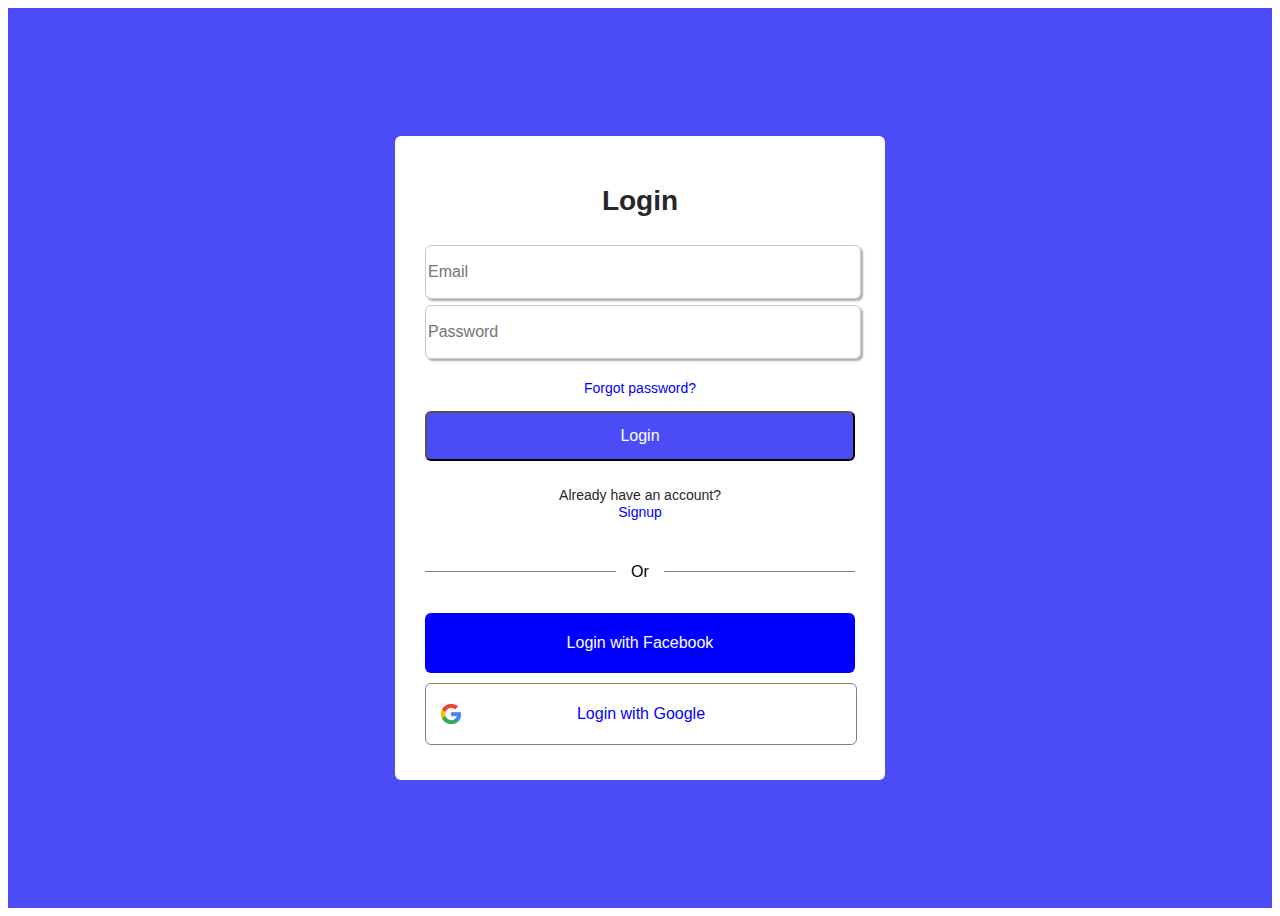
<file: login.html>
<!DOCTYPE html>
<html lang="en">
<head>
    <meta charset="UTF-8">
    <meta name="viewport" content="width=device-width, initial-scale=1.0">
    <title>Document</title>
    <link rel="preconnect" href="https://fonts.googleapis.com">
    <link rel="preconnect" href="https://fonts.gstatic.com" crossorigin>
    <link href="https://fonts.googleapis.com/css2?family=Playfair+Display:wght@600&family=Roboto:wght@300&display=swap" rel="stylesheet">
    <link rel="stylesheet" href="https://maxst.icons8.com/vue-static/landings/line-awesome/line-awesome/1.3.0/css/line-awesome.min.css">    
    <link rel="stylesheet" href="./assets/css/style.css">
</head>
<body>
    <section id="login">
        <div class="container forms">
            <div class="form login">
                <div class="form-content">
                    <h1>Login</h1>
                    <form action="#">
                        <div class="field input-field">
                            <input type="email" placeholder="Email" class="input">
                        </div>
                        <div class="field input-field">
                            <input type="password" placeholder="Password" class="password">
                            <i class="las la-eye-slash eye-icon"></i>
                        </div>
                        <div class="form-link">
                            <a href="#" class="forgot-password">Forgot password?</a>
                        </div>
                        <div class="field button-field">
                            <button>Login</button>
                        </div>
                       <div class="form-link">
                        <span>Already have an account? <a href="#" class="link signup-link">Signup</a></span>
                    </div>
                    </form>
                    
                </div>
                <div class="line"></div>
                
                <div class="media-options">
                    <a href="#" class="field facebook">
                        <i class="lab la-facebook"></i>
                        <span>Login with Facebook</span>
                    </a>
                </div>
                <div class="media-options">
                    <a href="#" class="field google">
                       <img src="[data-uri]" class="google-img" alt="">
                        <span>Login with Google</span>
                    </a>
                </div>
            </div>
        </div>
    </section>
    <script src="./assets/js/login.js"></script>
</body>
</html>
</file>
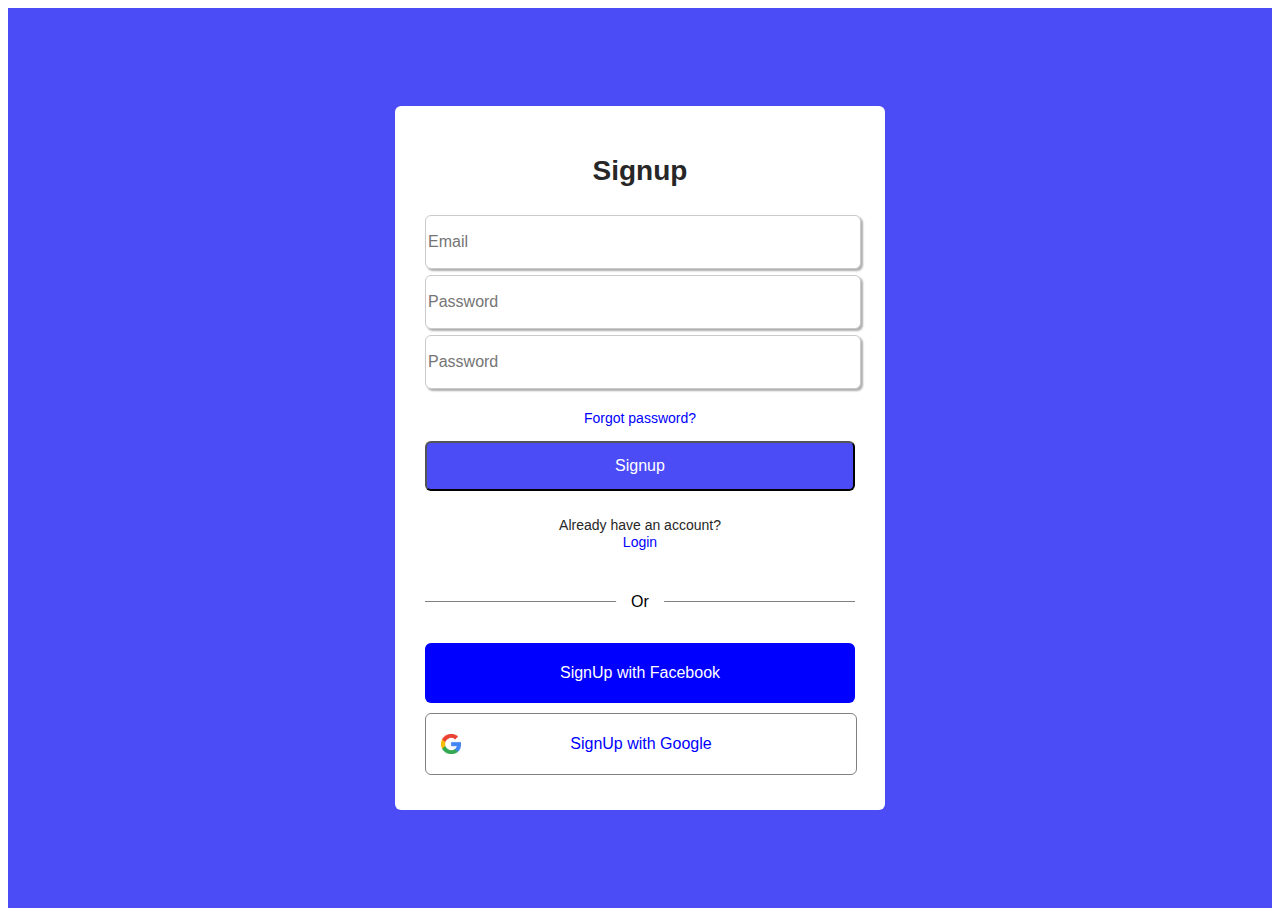
<file: signup.html>
<!DOCTYPE html>
<html lang="en">

<head>
    <meta charset="UTF-8">
    <meta name="viewport" content="width=device-width, initial-scale=1.0">
    <title>Document</title>
    <link rel="preconnect" href="https://fonts.googleapis.com">
    <link rel="preconnect" href="https://fonts.gstatic.com" crossorigin>
    <link href="https://fonts.googleapis.com/css2?family=Playfair+Display:wght@600&family=Roboto:wght@300&display=swap"
        rel="stylesheet">
    <link rel="stylesheet" href="./assets/css/style.css">
</head>

<body>
    <section id="login">
        <div class="container forms">
            <div class="form signup">
                <div class="form-content">
                    <h1>Signup</h1>
                    <form action="#">
                        <div class="field input-field">
                            <input type="email" placeholder="Email" class="input">
                        </div>
                        <div class="field input-field">
                            <input type="password" placeholder="Password" class="password">
                            <i class="las la-eye-slash eye-icon"></i>
                        </div>
                        <div class="field input-field">
                            <input type="password" placeholder="Password" class="password">
                            <i class="las la-eye-slash eye-icon"></i>
                        </div>
                        <div class="form-link">
                            <a href="#" class="forgot-password">Forgot password?</a>
                        </div>
                        <div class="field button-field">
                            <button>Signup</button>
                        </div>
                        <div class="form-link">
                            <span>Already have an account? <a href="#" class="link login-link">Login</a></span>
                        </div>
                    </form>
                </div>
                <div class="line"></div>

                <div class="media-options">
                    <a href="#" class="field facebook">
                        <i class="lab la-facebook"></i>
                        <span>SignUp with Facebook</span>
                    </a>
                </div>
                <div class="media-options">
                    <a href="#" class="field google">
                        <img src="[data-uri]"
                            class="google-img" alt="">
                        <span>SignUp with Google</span>
                    </a>
                </div>
            </div>
        </div>
    </section>
    <script src="./assets/js/login.js"></script>
</body>
</html>
</file>
<file: assets/css/style.css>
.mt-6 {
  margin-top: 4.5em;
}

.mt-7 {
  margin-top: 5.5em;
}

.mt-8 {
  margin-top: 6.5em;
}

.mt-9 {
  margin-top: 7.5em;
}

.mt-10 {
  margin-top: 20em;
}

#entry {
  width: 100%;
  background-image: url(https://s.psecn.photoshelter.com/ps-inc/website/graphics/1_hero_image-bg.jpg);
  background-position: center;
  background-size: cover;
}
#entry .var {
  width: 100%;
  display: flex;
  justify-content: space-around;
}
#entry a {
  font-size: 22px;
}
#entry a:hover {
  text-decoration-line: underline;
}
#entry .btn {
  padding: 2px 20px;
  border: 2px solid white;
  border-radius: 30px;
  font-size: 20px;
  color: white;
}
#entry .btn:hover {
  color: black;
  background-color: white;
}
#entry .entry-text {
  padding: 300px 0;
}
#entry .entry-text h1 {
  font-size: 50px;
}

#PhotoShelter-Solutions .brend-text {
  padding: 20px;
}
#PhotoShelter-Solutions .brend-text .btn {
  border: 1px solid rgb(1, 209, 191);
  background-color: rgb(1, 209, 191);
  padding: 10px 20px;
  border-radius: 30px;
}
#PhotoShelter-Solutions .brend-text .btn:hover {
  background-color: white;
}
#PhotoShelter-Solutions .icon-img {
  padding: 80px 0;
}
#PhotoShelter-Solutions .forbrend {
  padding: 60px 0;
}
#PhotoShelter-Solutions .img-photoshelter {
  width: 500px;
}
#PhotoShelter-Solutions .forfotoqraf {
  padding: 60px 0;
}
#PhotoShelter-Solutions .fotoqraf-text {
  padding: 20px;
}
#PhotoShelter-Solutions .fotoqraf-text .btn {
  border: 2px solid rgb(255, 201, 83);
  background-color: rgb(255, 201, 83);
  padding: 10px 20px;
  border-radius: 30px;
}
#PhotoShelter-Solutions .fotoqraf-text .btn:hover {
  background-color: white;
}

#promise {
  width: 100%;
  background-image: url(https://s.psecn.photoshelter.com/ps-inc/website/graphics/3_Our-Promises-To-You_BACKGROUND_1X.png);
  background-size: cover;
}
#promise h1 {
  padding: 20px 0;
}
#promise .promise-imgs {
  position: relative;
  bottom: 100px;
}
#promise .promise-text {
  font-size: 20px;
}
#promise .promise-text h4 {
  padding: 40px 0;
}

#creatives .video-text h1 {
  padding: 80px 0;
  font-size: 60px;
}
#creatives .Loved-by-Creatives .data-card {
  padding: 0px 0px;
  margin-left: 30px;
  position: relative;
}
#creatives .Loved-by-Creatives .data-card-text {
  background-color: black;
  opacity: 0.5;
  position: absolute;
  bottom: 30px;
  padding: 25px;
}
#creatives .Loved-by-Creatives .data-card-text h3 {
  color: rgb(255, 201, 83);
}

#index-end {
  background-color: rgb(45, 45, 45);
}
#index-end .end-center ul li {
  list-style: none;
}
#index-end .end-center ul li a {
  font-size: 20px;
  text-decoration: none;
}

#About-header {
  width: 100%;
  background-image: linear-gradient(to left, rgba(0, 0, 0, 0.5), rgba(0, 0, 0, 0.35)), url("http://psincprod.wpengine.com/wp-content/uploads/2021/10/ps-inc-homepage-hero-image-1-scaled.jpg");
  background-position: center;
  background-size: cover;
}
#About-header .about-header-text {
  padding: 300px 0;
}
#About-header .about-collapse {
  flex-grow: 0 !important;
}
#About-header .about-collapse a {
  font-size: 20px;
}
#About-header .about-collapse a:hover {
  text-decoration-line: underline;
}

#About-main .about-main-text p {
  font-size: 17px;
}
#About-main .about-main-text .btn {
  background-color: rgb(10, 113, 178);
  color: white;
  padding: 7px 10px;
  border: 2px solid rgb(10, 113, 178);
  border-radius: 50px;
}
#About-main .about-main-text .btn:hover {
  background-color: white;
  color: rgb(10, 113, 178);
}
#About-main .our-values {
  width: 100%;
  background-image: url("http://psincprod.wpengine.com/wp-content/uploads/2021/10/our-values-background-1.png");
  background-position: center;
  background-size: cover;
}
#About-main .our-values .our-values-text {
  padding: 200px 0;
}
#About-main .img-about {
  width: 550px;
}

#Careers-header {
  width: 100%;
  background-image: linear-gradient(to left, rgba(0, 0, 0, 0.5), rgba(0, 0, 0, 0.35)), url("http://devenvcompany.wpengine.com/wp-content/uploads/2021/10/join-our-team-hero-image-scaled.jpg");
  background-position: center;
  background-size: cover;
}
#Careers-header .careers-header-text {
  padding: 300px 0;
}
#Careers-header .careers-collapse {
  flex-grow: 0 !important;
}
#Careers-header .careers-collapse a {
  font-size: 20px;
}
#Careers-header .careers-collapse a:hover {
  text-decoration-line: underline;
}

#careers-benefit .careers-main {
  width: 100%;
  background-image: url("http://psincprod.wpengine.com/wp-content/uploads/2021/10/perks-background.png");
  background-repeat: no-repeat;
  background-size: cover;
  background-position: center;
}
#careers-benefit .careers-main .careers-main-text {
  padding: 50px 0;
}
#careers-benefit .careers-main .careers-main-text h2 {
  color: rgb(255, 201, 83);
}
#careers-benefit .careers-main .careers-main-img img {
  width: 320px;
}

#inclusivity .inclusivity-text {
  width: 60%;
  margin-left: 20%;
}

#team-header {
  width: 100%;
  height: 800px;
  background-image: linear-gradient(to left, rgba(0, 0, 0, 0.5), rgba(0, 0, 0, 0.35)), url("http://psincprod.wpengine.com/wp-content/uploads/2021/10/team-hero-scaled.jpg");
  background-position: center;
  background-size: cover;
}
#team-header .team-collapse {
  flex-grow: 0 !important;
}
#team-header .team-collapse a {
  font-size: 20px;
}
#team-header .team-collapse a:hover {
  text-decoration-line: underline;
}

#team-main .team-main-text {
  width: 80%;
  margin-left: 10%;
}
#team-main .team-main-text p {
  font-size: 20px;
}
#team-main .team-main-img {
  margin-left: 40px;
  width: 260px;
}
#team-main .founders-end {
  width: 100%;
  height: 300px;
  background-image: linear-gradient(to left, rgba(0, 0, 0, 0.5), rgba(0, 0, 0, 0.15)), url("http://psincprod.wpengine.com/wp-content/uploads/2021/10/join.png");
}
#team-main .founders-end .founders-end-text {
  padding: 70px 200px;
}
#team-main .founders-end .founders-end-text .btn {
  padding: 10px 10px;
  border: 2px solid white;
  border-radius: 50px;
}

#photographer-header {
  width: 100%;
  background-image: linear-gradient(to left, rgba(0, 0, 0, 0.5), rgba(0, 0, 0, 0.1)), url(https://www.photoshelter.com/img-get2/I0000QcGjszrks0E/sec=wd0sd0oe0lwe0ms1000ed20230613OCJkt3XU10kIVmD/fill=1240x827);
  background-position: bottom;
  background-size: cover;
}
#photographer-header .photographer-header-text {
  width: 400px;
  padding: 300px 0;
}
#photographer-header .photographer-header-text h1 {
  font-size: 40px;
}
#photographer-header .photographer-header-text .btn {
  padding: 10px 30px;
  background-color: rgb(255, 201, 83);
  border: 2px solid rgb(255, 201, 83);
  border-radius: 50px;
  color: black;
}

#uk {
  width: 100%;
  padding: 100px 0;
  background-image: url(https://s.psecn.photoshelter.com/ps-mkt/img/core/photoshelter-brands-banner-708101.jpg);
  background-position: center;
  background-size: 100%;
}
#uk .btn {
  padding: 15px 15px;
  background-color: rgb(255, 201, 83);
}

#photographer-about .photo-icon p {
  font-size: 20px;
}
#photographer-about .photo-icon ul li {
  list-style: none;
}
#photographer-about .photo-icon ul li a {
  font-size: 30px;
}

#photographer-main p {
  font-size: 20px;
}

#brands-header {
  width: 100%;
  background-image: url(https://brands.photoshelter.com/wp-content/uploads/2022/11/PSB-Home-Page-Hero-Image-1.jpg);
}
#brands-header .brands-header-text {
  padding: 200px 0 0 100px;
}
#brands-header .brands-header-text h1 {
  font-size: 55px;
  padding: 10px 0;
}
#brands-header .brands-header-text p {
  font-size: 20px;
}
#brands-header .brands-header-img {
  padding: 200px 0 100px 70px;
}

#brands-main h1 {
  padding: 30px 0;
}
#brands-main .actives-text {
  padding: 200px 0;
}

#brands-icon p {
  font-size: 20px;
}
#brands-icon ul li {
  list-style: none;
}
#brands-icon ul li a {
  font-size: 25px;
}
#brands-icon .AI-tagging .AI-tagging-text {
  padding: 200px 0;
}

#examples .photographer-end h1 {
  padding: 50px 0;
}
#examples .photographer-end .btn {
  background-color: rgb(255, 201, 83);
  padding: 10px 10px;
  border-radius: 40px;
  font-size: 20px;
}

#login {
  font-family: "Montserrat", sans-serif;
}
#login .container {
  height: 100vh;
  width: 100%;
  display: flex;
  align-items: center;
  justify-content: center;
  background-color: rgb(76, 76, 246);
}
#login .container .form {
  max-width: 430px;
  width: 100%;
  padding: 30px;
  border-radius: 6px;
  background-color: white;
}
#login .container .form a {
  text-decoration: none;
  color: blue;
}
#login .container .form .form-content a:hover {
  text-decoration: underline;
}
#login .container .form .field {
  position: relative;
  height: 50px;
  width: 100%;
  padding: 5px 0;
  border-radius: 6px;
}
#login .container .form .field input {
  height: 100%;
  width: 100%;
  border: 1px solid #cacaca;
  border-radius: 6px;
  font-size: 16px;
  font-weight: 400;
  outline: none;
  box-shadow: 2px 2px 2px 0px rgb(174, 174, 174);
}
#login .container .form .field button {
  height: 100%;
  width: 100%;
  border-radius: 6px;
  padding: 0 1px;
  font-size: 16px;
  font-weight: 400;
  background-color: rgb(76, 76, 246);
  color: white;
  transition: 0.3s;
  cursor: pointer;
}
#login .container .form .field button:hover {
  background-color: rgb(115, 115, 247);
}
#login .container .form .field .eye-icon {
  font-size: 18px;
  position: absolute;
  top: 50%;
  right: 10px;
  transform: translateY(-50%);
  cursor: pointer;
  padding: 5px;
}
#login .container .form h1 {
  font-size: 28px;
  font-weight: 600;
  color: rgb(39, 39, 39);
  text-align: center;
}
#login .container .form .line {
  position: relative;
  height: 1px;
  width: 100%;
  background-color: grey;
  margin: 36px 0;
}
#login .container .form .line::before {
  content: "Or";
  position: absolute;
  top: 50%;
  left: 50%;
  transform: translate(-50%, -50%);
  background-color: white;
  color: black;
  padding: 0 15px;
}
#login .container .form .media-options {
  padding: 5px 0;
}
#login .container .form .media-options .google-img {
  position: absolute;
  top: 50%;
  left: 15px;
  transform: translateY(-50%);
  height: 20px;
  width: 20px;
}
#login .container .form .media-options .google {
  height: 50px;
  border: 1px solid grey;
}
#login .container .form .facebook {
  background-color: blue;
  color: white;
}
#login .container .form .facebook a:hover {
  text-decoration: none;
}
#login .container .form .facebook i {
  position: absolute;
  top: 50%;
  left: 15px;
  transform: translateY(-50%);
  font-size: 30px;
  padding: 0 5px 0 0;
}
#login .container .form a {
  display: flex;
  align-items: center;
  justify-content: center;
}
#login .container .form .signup {
  opacity: 0;
  pointer-events: none;
}
#login .container .show-signup .form .signup {
  opacity: 1;
  pointer-events: auto;
}
#login .container .show-signup .form .login {
  opacity: 1;
  pointer-events: none;
}
#login .container form {
  padding: 5px 0;
}
#login .container form .form-link {
  padding: 10px 0;
  text-align: center;
  margin-top: 10px;
}
#login .container form .form-link span, #login .container form a {
  font-size: 14px;
  font-weight: 400;
  color: rgb(39, 39, 39);
}

@media (max-width: 569px) {
  .img-about {
    width: 450px !important;
  }
}
@media (max-width: 471px) {
  .img-about {
    width: 350px !important;
  }
}
@media (max-width: 360px) {
  .img-about {
    width: 280px !important;
  }
}
@media (max-width: 577px) {
  .img-photoshelter {
    width: 300px;
  }
}/*# sourceMappingURL=style.css.map */
</file>
